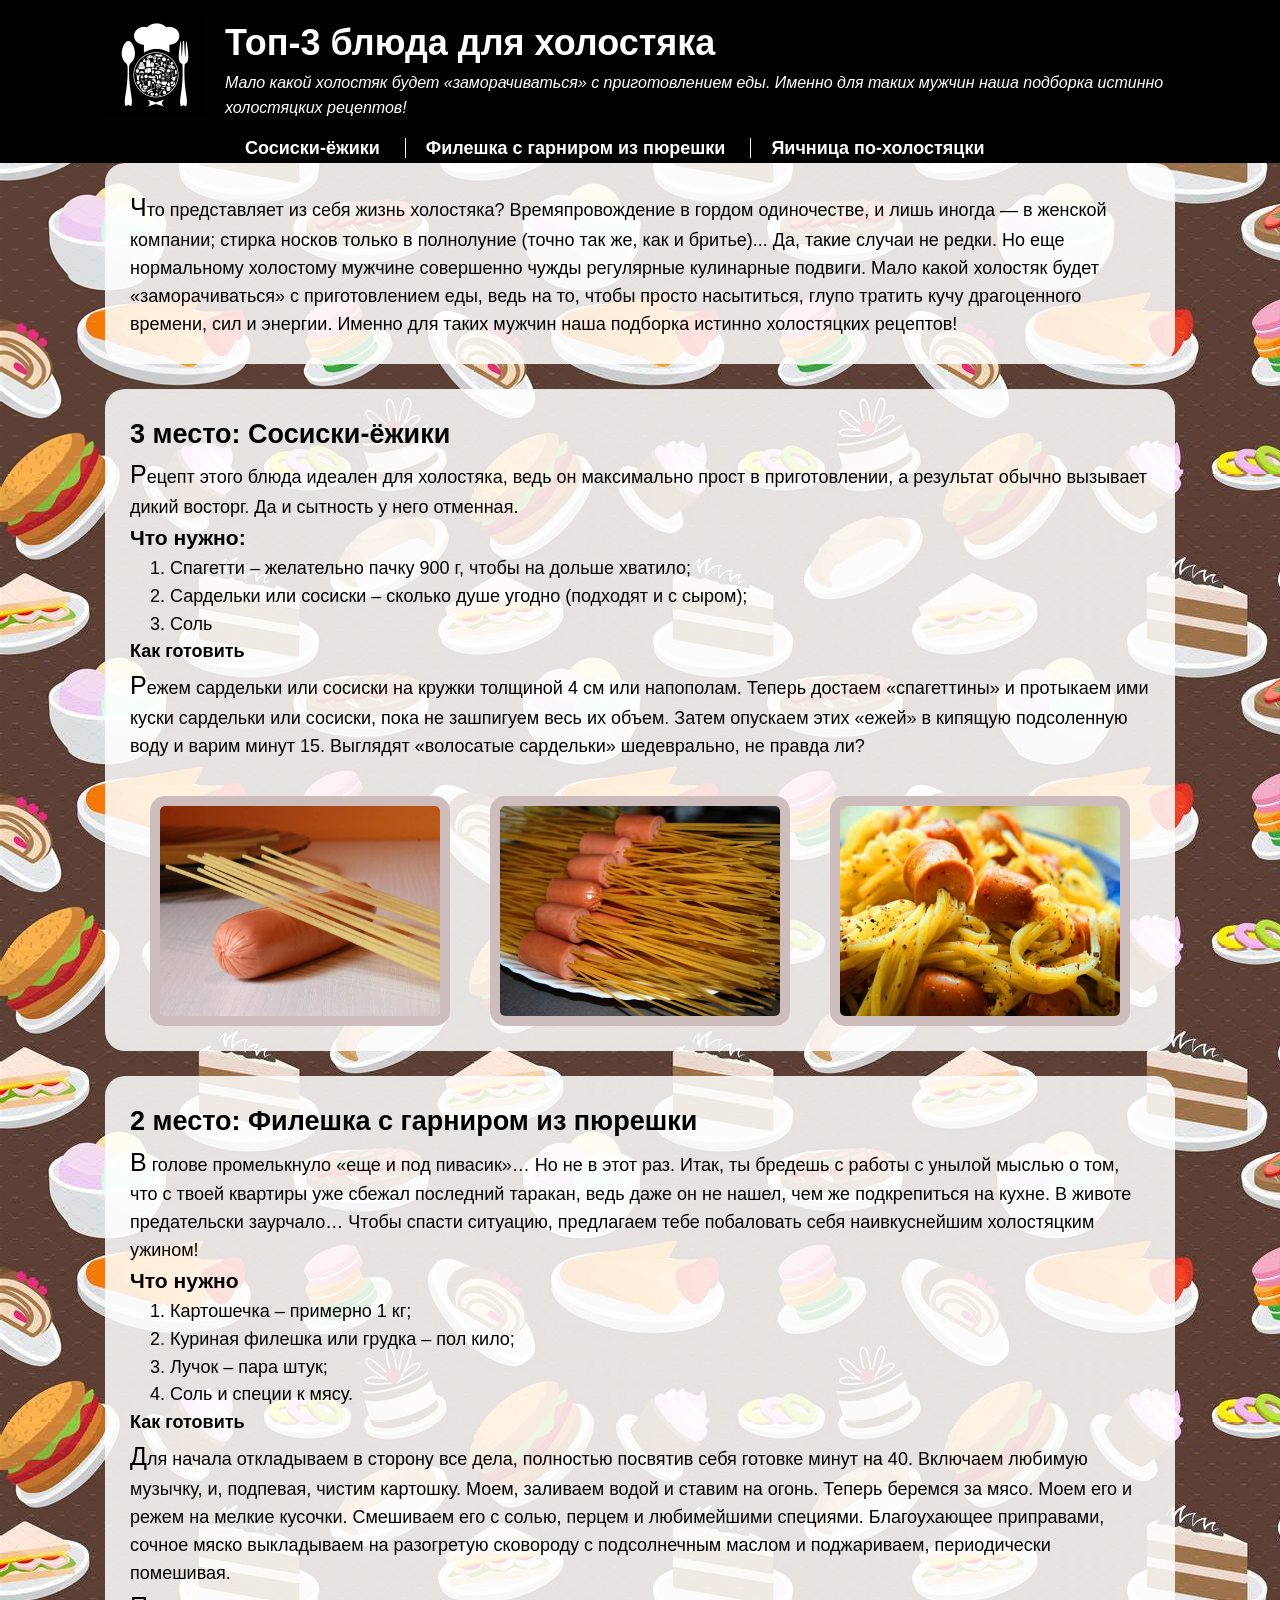
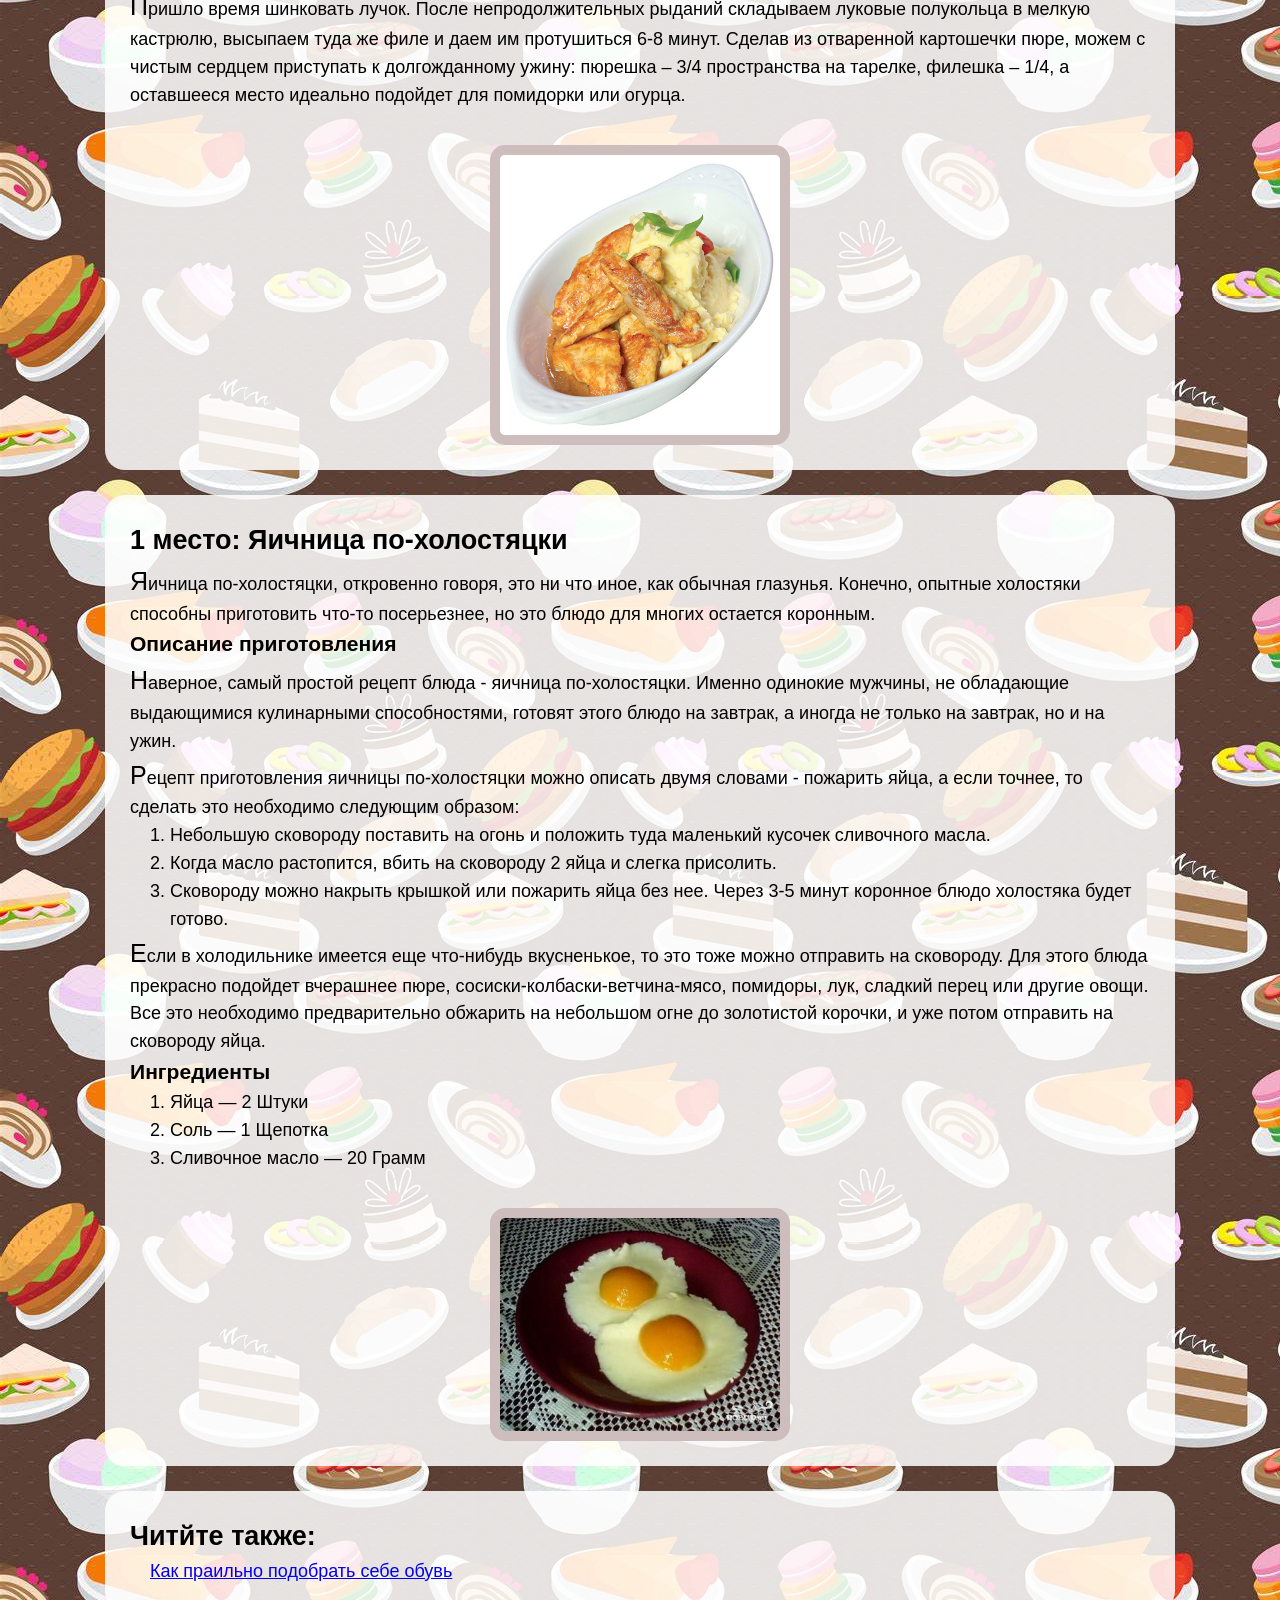
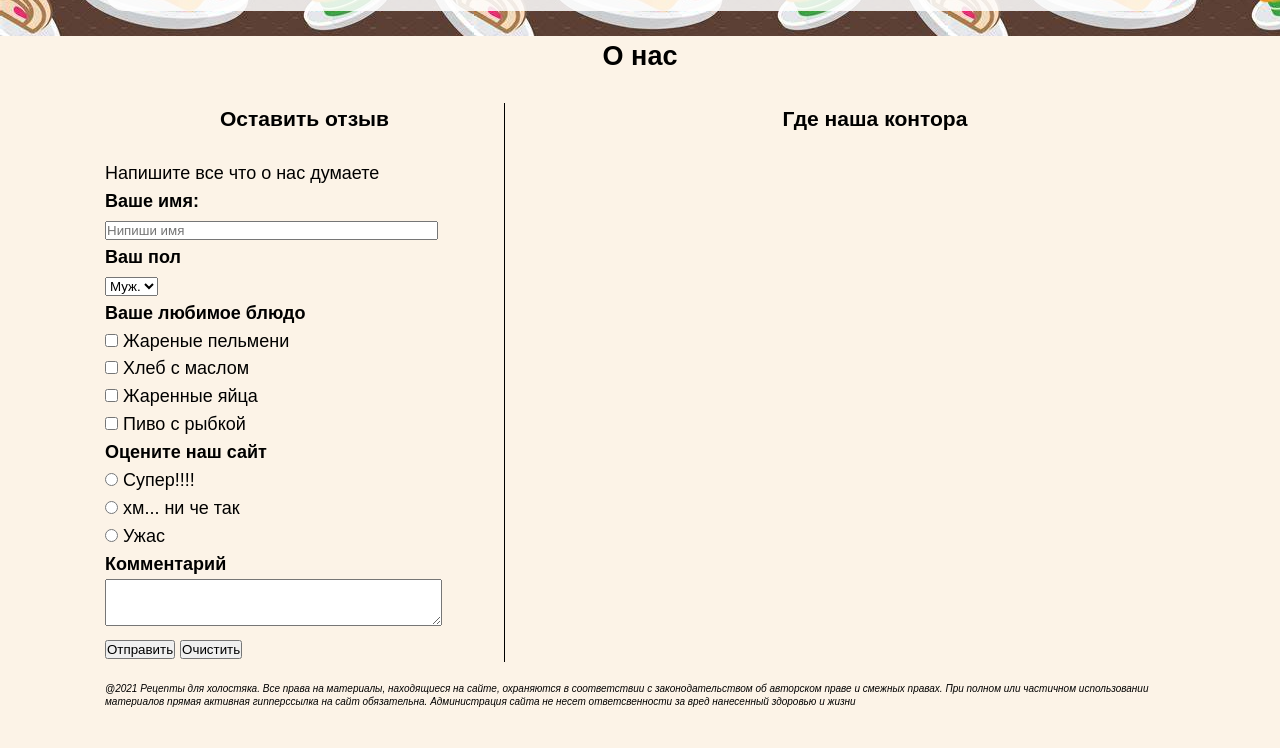
<file: homeWork 12 HTML+CSS/index.html>
<!DOCTYPE html>
<html lang="ru">
<head>
	<meta charset="UTF-8">
	<title>Рецепты для холостяка</title>
	<link rel="stylesheet" href="css/style.css">
	<link rel="shortcut icon" href="favicon.png">
</head>
<body>
	
	<header>
		<div class="container">
			<div class="clearfix">
				<div class="logo">
					<a href="#">
						<img src="images/logo.jpg" alt="">
					</a>
				</div>
				<div class="pagename">
					<h1>Топ-3 блюда для холостяка</h1>
					<p>Мало какой холостяк будет «заморачиваться» с приготовлением еды. Именно для таких мужчин наша подборка истинно холостяцких рецептов!</p>
				</div>
			</div>
			<nav>
				<ul>
					<li><a href="#sosiska">Сосиски-ёжики</a></li>
  					<li><a href="#fileshka">Филешка с гарниром из пюрешки</a></li>
  					<li><a href="#eggs">Яичница по-холостяцки</a></li>
  				</ul>
			</nav>
		</div>
	</header>
	<main>
		<div class="container">
			<div class="dish">
				<p>Что представляет из себя жизнь холостяка? Времяпровождение в гордом одиночестве, и лишь иногда — в женской компании; стирка носков только в полнолуние (точно так же, как и бритье)... Да, такие случаи не редки. Но еще нормальному холостому мужчине совершенно чужды регулярные кулинарные подвиги. Мало какой холостяк будет «заморачиваться» с приготовлением еды, ведь на то, чтобы просто насытиться, глупо тратить кучу драгоценного времени, сил и энергии. Именно для таких мужчин наша подборка истинно холостяцких рецептов!</p>
			</div>

			<div class="dish">
				<h2 id="sosiska">3 место: Сосиски-ёжики</h2>
				<p>Рецепт этого блюда идеален для холостяка, ведь он максимально прост в приготовлении, а результат обычно вызывает дикий восторг. Да и сытность у него отменная.</p>

				<h3>Что нужно:</h3>

				<ol>
					<li>Спагетти – желательно пачку 900 г, чтобы на дольше хватило;</li>
					<li>Сардельки или сосиски – сколько душе угодно (подходят и с сыром);</li>
					<li>Соль</li>
				</ol>

				<h4>Как готовить</h4>

				<p>Режем сардельки или сосиски на кружки толщиной 4 см или напополам. Теперь достаем «спагеттины» и протыкаем ими куски сардельки или сосиски, пока не зашпигуем весь их объем. Затем опускаем этих «ежей» в кипящую подсоленную воду и варим минут 15. Выглядят «волосатые сардельки» шедеврально, не правда ли?</p>

				<div class="photo">
					<img src="images/sosik-ezhik-1.jpg" alt="Сосиски-ёжики">
					<img src="images/sosik-ezhik-2.jpg" alt="Сосиски-ёжики">
					<img src="images/sosik-ezhik-3.jpg" alt="Сосиски-ёжики">
				</div>

			</div>

			<div class="dish">
				
				<h2 id="fileshka">2 место: Филешка с гарниром из пюрешки</h2>

				<p>В голове промелькнуло «еще и под пивасик»… Но не в этот раз. Итак, ты бредешь с работы с унылой мыслью о том, что с твоей квартиры уже сбежал последний таракан, ведь даже он не нашел, чем же подкрепиться на кухне. В животе предательски заурчало… Чтобы спасти ситуацию, предлагаем тебе побаловать себя наивкуснейшим холостяцким ужином!</p>

				<h3>Что нужно</h3>

				<ol>
					<li>Картошечка – примерно 1 кг;</li>
					<li>Куриная филешка или грудка – пол кило;</li>
					<li>Лучок – пара штук;</li>
					<li>Соль и специи к мясу.</li>
				</ol>

				<h4>Как готовить</h4>

				<p>Для начала откладываем в сторону все дела, полностью посвятив себя готовке минут на 40. Включаем любимую музычку, и, подпевая, чистим картошку. Моем, заливаем водой и ставим на огонь. Теперь беремся за мясо. Моем его и режем на мелкие кусочки. Смешиваем его с солью, перцем и любимейшими специями. Благоухающее приправами, сочное мяско выкладываем на разогретую сковороду с подсолнечным маслом и поджариваем, периодически помешивая.</p>

				<p>Пришло время шинковать лучок. После непродолжительных рыданий складываем луковые полукольца в мелкую кастрюлю, высыпаем туда же филе и даем им протушиться 6-8 минут. Сделав из отваренной картошечки пюре, можем с чистым сердцем приступать к долгожданному ужину: пюрешка – 3/4 пространства на тарелке, филешка – 1/4, а оставшееся место идеально подойдет для помидорки или огурца.</p>

					<div class="photo">
						<img src="images/fileshka.jpg" alt="">
					</div>

			</div>

			<div class="dish">
				
				<h2 id="eggs">1 место: Яичница по-холостяцки</h2>

				<p>Яичница по-холостяцки, откровенно говоря, это ни что иное, как обычная глазунья. Конечно, опытные холостяки способны приготовить что-то посерьезнее, но это блюдо для многих остается коронным.</p>

				<h3>Описание приготовления</h3>

				<p>Наверное, самый простой рецепт блюда - яичница по-холостяцки. Именно одинокие мужчины, не обладающие выдающимися кулинарными способностями, готовят этого блюдо на завтрак, а иногда не только на завтрак, но и на ужин.</p>

				<p>Рецепт приготовления яичницы по-холостяцки можно описать двумя словами - пожарить яйца, а если точнее, то сделать это необходимо следующим образом:</p>

				<ol>
					<li>Небольшую сковороду поставить на огонь и положить туда маленький кусочек сливочного масла.</li>
					<li>Когда масло растопится, вбить на сковороду 2 яйца и слегка присолить.</li>
					<li>Сковороду можно накрыть крышкой или пожарить яйца без нее. Через 3-5 минут коронное блюдо холостяка будет готово.</li>
				</ol>

				<p>Если в холодильнике имеется еще что-нибудь вкусненькое, то это тоже можно отправить на сковороду. Для этого блюда прекрасно подойдет вчерашнее пюре, сосиски-колбаски-ветчина-мясо, помидоры, лук, сладкий перец или другие овощи. Все это необходимо предварительно обжарить на небольшом огне до золотистой корочки, и уже потом отправить на сковороду яйца.</p>

				<h3>Ингредиенты</h3>

				<ol>
					<li>Яйца  — 2 Штуки</li>
					<li>Соль  — 1 Щепотка</li>
					<li>Сливочное масло  — 20 Грамм</li>
				</ol>

				<div class="photo">
					<img src="images/yaichnica_po-holostyacki-79745.jpg" alt="">
				</div>
			</div>

			<div class="container">
				<div class="dish alsoread">
					<h2>Читйте также:</h2>
					<ul>
						<li><a href="pages/shoes-size.html">Как праильно подобрать себе обувь</a></li>
					</ul>
				</div>
			</div>
		</div>
	</main>

	<footer>
		<div class="container">
			<div class="footerhead">
				<h2>О нас</h2>
			</div>
			<div class="contacts">
				<div class="forma">
					<h3>Оставить отзыв</h3>

					<p>Напишите все что о нас думаете</p>

  			<form name="commentarii">
  				
  				<div>
  					<h4>Ваше имя:</h4>

  					   	<input type="text" size="40" name="name" placeholder="Нипиши имя">
  					
  					<h4>Ваш пол</h4>

  					<select name="" id="">
						<option value="male">Муж.</option>
						<option value="female">Жен.</option>
  					</select>
  				

  					<h4>Ваше любимое блюдо</h4>
  						<input type="checkbox" id="dish1" value="zharenyie_pelmeni">
  						<label for="zharenyie_pelmeni">Жареные пельмени</label><Br>
  						<input type="checkbox" id="dish2" value="hleb_s_maslom">
  						<label for="hleb_s_maslom">Хлеб с маслом</label><Br>
  						<input type="checkbox" id="dish3" value="zharenyie_yayca">
  						<label for="zharenyie_yayca">Жаренные яйца</label><Br>
  						<input type="checkbox" id="dish4" value="pivo_s_ryboi">
  						<label for="pivo_s_ryboi">Пиво с рыбкой</label><Br>

					<h4>Оцените наш сайт</h4>
						<input type="radio" name="rating" value="super"> Супер!!!!<Br>
						<input type="radio" name="rating" value="good"> хм... ни че так<Br>
					    <input type="radio" name="rating" value="poor"> Ужас<Br>

  					<h4>Комментарий</h4>
		   				<textarea name="comment" cols="40" rows="3"></textarea></p>
			  			<input type="submit" value="Отправить">
			   			<input type="reset" value="Очистить">
			   	</div>	
 			</form>
				</div>

				<div class="mapa">
					<h3>Где наша контора</h3>
					<div>
  						<iframe src="https://www.google.com/maps/embed?pb=!1m18!1m12!1m3!1d2612.409350228711!2d-61.591693115689544!3d16.255484869961233!2m3!1f0!2f0!3f0!3m2!1i1024!2i768!4f13.1!3m3!1m2!1s0x8c1346a457a7bc23%3A0xf0fc7970aca546f8!2sEcole%20M%C3%A9rosier%20NARBAL!5e0!3m2!1sru!2sua!4v1612034726055!5m2!1sru!2sua" width="600" height="450" frameborder="0" style="border:0;" allowfullscreen="" aria-hidden="false" tabindex="0"></iframe>
  					</div>
				</div>
			</div>
			<div class="copyright">
	  			<p>@2021 Рецепты для холостяка. Все права на материалы, находящиеся на сайте, охраняются в соответствии с законодательством об авторском праве и смежных правах. При полном или частичном использовании материалов прямая активная гипперссылка на сайт обязательна. Администрация сайта не несет ответсвенности за вред нанесенный здоровью и жизни</p>
	  		</div>
		</div>
	</footer>
</body>
</html>
</file>
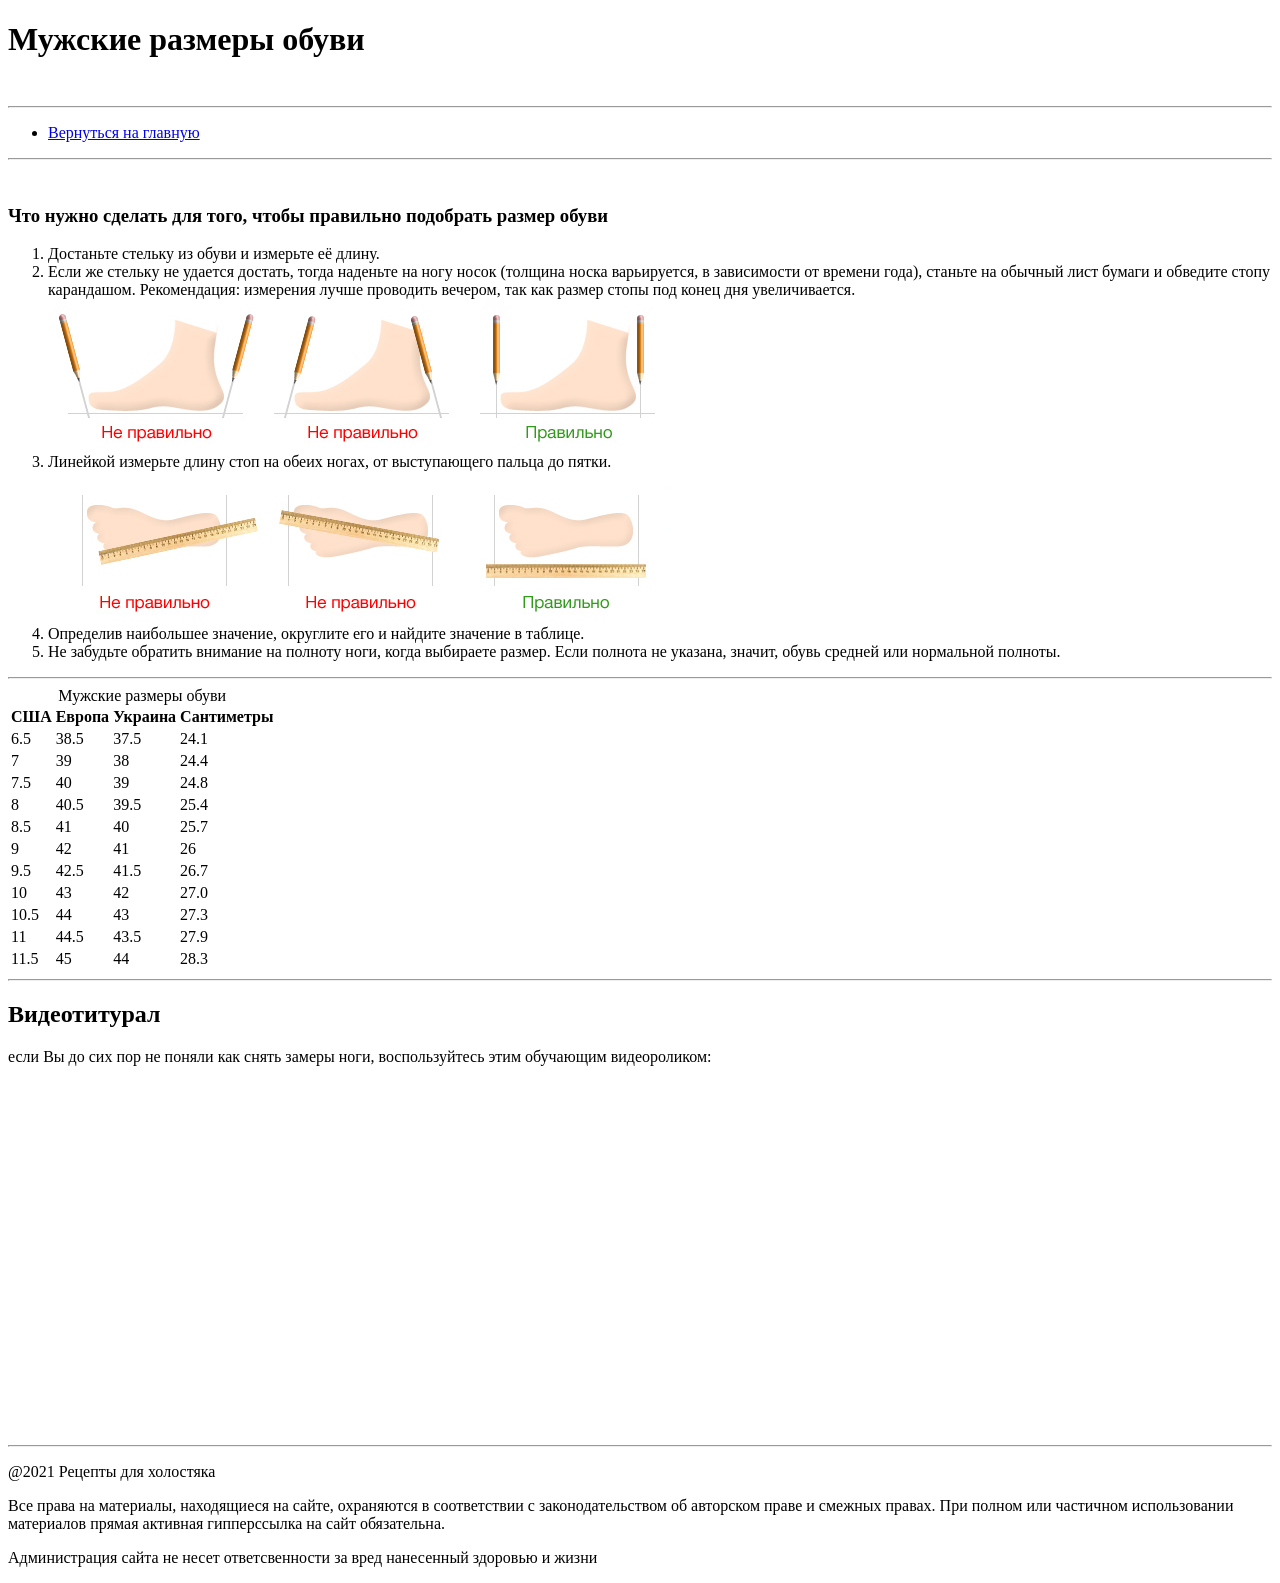
<file: homeWork 11 HTML+CSS/pages/shoes-size.html>
<!DOCTYPE html>
<html>
<head>
	<meta charset="utf-8">
	<title>Мужские размеры обуви</title>
</head>
<body>

	<h1>Мужские размеры обуви</h1>
<br>
<hr>
	<nav>
		<ul>
			<li><a href="../index.html">Вернуться на главную</a></li>
		</ul>
	</nav>

<hr>
<br>
  	
  	<main>
  		<div>
  			<h3>Что нужно сделать для того, чтобы правильно подобрать размер обуви</h3>
  			<ol>
  				<li>Достаньте стельку из обуви и измерьте её длину.</li>
  				<li>Если же стельку не удается достать, тогда наденьте на ногу носок (толщина носка варьируется, в зависимости от времени года), станьте на обычный лист бумаги и обведите стопу карандашом. Рекомендация: измерения лучше проводить вечером, так как размер стопы под конец дня увеличивается. <br>
  				<img src="../images/help_size_1.jpg" alt="как держать линейку"></li>
  				<li>Линейкой измерьте длину стоп на обеих ногах, от выступающего пальца до пятки. <br>
  				<img src="../images/help_size_2.jpg" alt="как держать линейку"></li>
  				<li>Определив наибольшее значение, округлите его и найдите значение в таблице.</li>
  				<li>Не забудьте обратить внимание на полноту ноги, когда выбираете размер. Если полнота не указана, значит, обувь средней или нормальной полноты.</li>
  			</ol>
  		</div>
  		<hr>
  		<div>
  			<table>
  				<caption>Мужские размеры обуви</caption>
  				<tr>
  					<th>США</th>
  					<th>Европа</th>
  					<th>Украина</th>
  					<th>Сантиметры</th>
  				</tr>
  				<tr>
  					<td>6.5</td>
  					<td>38.5</td>
  					<td>37.5</td>
  					<td>24.1</td>
  				</tr>
  				<tr>
  					<td>7</td>
  					<td>39</td>
  					<td>38</td>
  					<td>24.4</td>
  				</tr>
  				<tr>
  					<td>7.5</td>
  					<td>40</td>
  					<td>39</td>
  					<td>24.8</td>
  				</tr>
  				<tr>
  					<td>8</td>
  					<td>40.5</td>
  					<td>39.5</td>
  					<td>25.4</td>
  				</tr>
  				<tr>
  					<td>8.5</td>
  					<td>41</td>
  					<td>40</td>
  					<td>25.7</td>
  				</tr>
  				<tr>
  					<td>9</td>
  					<td>42</td>
  					<td>41</td>
  					<td>26</td>
  				</tr>
  				<tr>
  					<td>9.5</td>
  					<td>42.5</td>
  					<td>41.5</td>
  					<td>26.7</td>
  				</tr>
  				<tr>
  					<td>10</td>
  					<td>43</td>
  					<td>42</td>
  					<td>27.0</td>
  				</tr>
  				<tr>
  					<td>10.5</td>
  					<td>44</td>
  					<td>43</td>
  					<td>27.3</td>
  				</tr>
  				<tr>
  					<td>11</td>
  					<td>44.5</td>
  					<td>43.5</td>
  					<td>27.9</td>
  				</tr>
  				<tr>
  					<td>11.5</td>
  					<td>45</td>
  					<td>44</td>
  					<td>28.3</td>
  				</tr>
  			</table>
  		</div>
  		<hr>
  		<div>
  			<h2>Видеотитурал</h2>
  			<p>если Вы до сих пор не поняли как снять замеры ноги, воспользуйтесь этим обучающим видеороликом:</p> <br>

  			<div>
  				<iframe width="560" height="315" src="https://www.youtube.com/embed/e6-MKP92Gfs" frameborder="0" allow="accelerometer; autoplay; clipboard-write; encrypted-media; gyroscope; picture-in-picture" allowfullscreen></iframe>
  			</div>
  		</div>
  	</main>
  	<footer>
  		<br>
  		<hr>
  		<div>
  			<p>@2021 Рецепты для холостяка</p>
  			<p>Все права на материалы, находящиеся на сайте, охраняются в соответствии с законодательством об авторском праве и смежных правах. При полном или частичном использовании материалов прямая активная гипперссылка на сайт обязательна.</p>
  			<p>Администрация сайта не несет ответсвенности за вред нанесенный здоровью и жизни</p>
  		</div>
  	</footer>
</body>
</html>
</file>
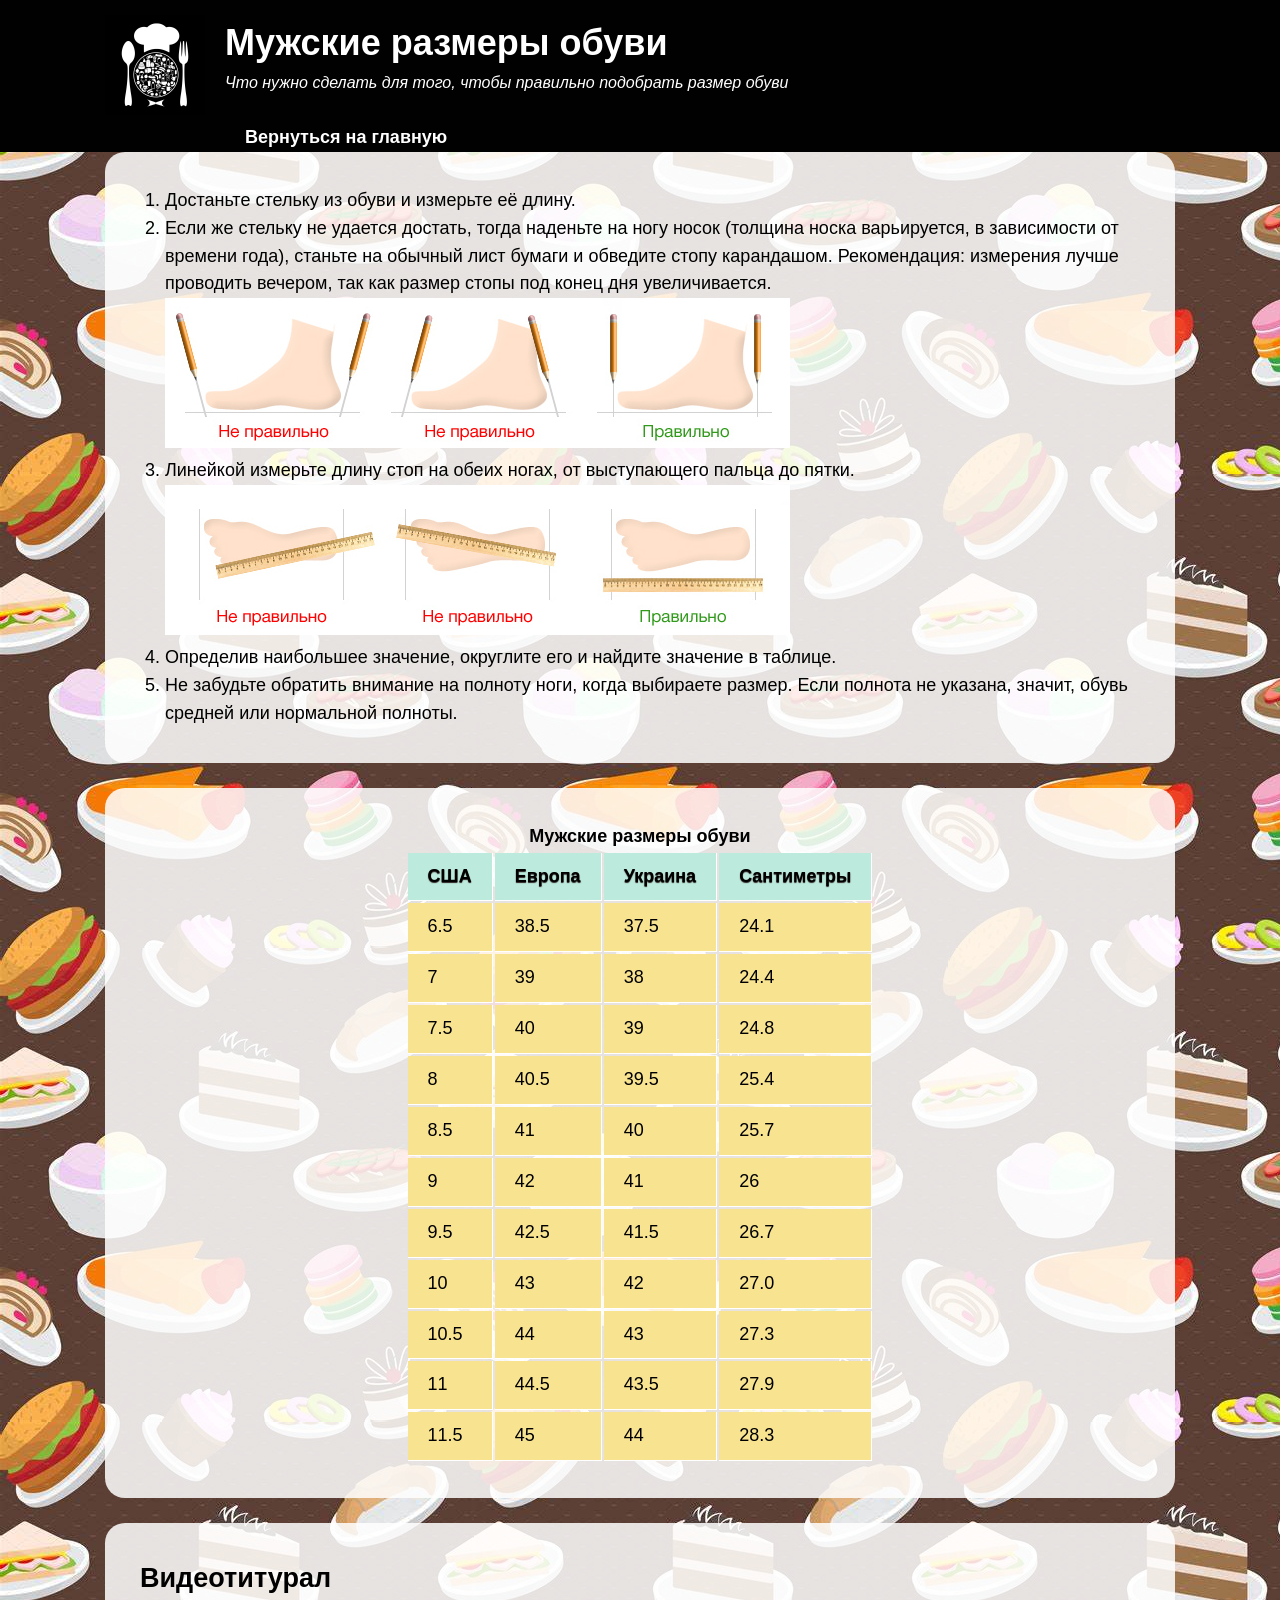
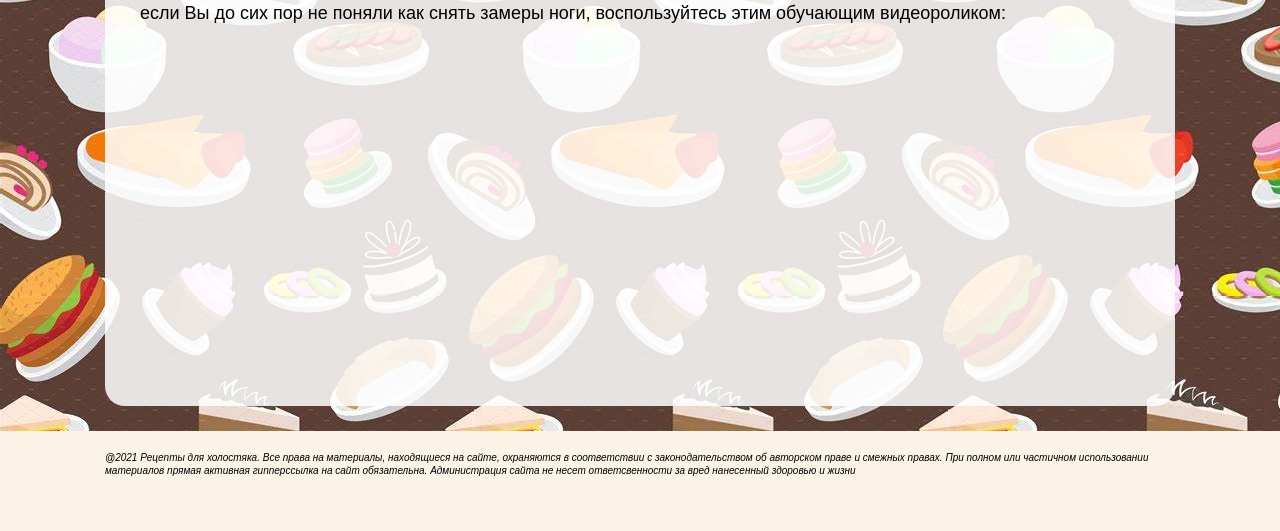
<file: homeWork 12 HTML+CSS/pages/shoes-size.html>
<!DOCTYPE html>
<html>
<head>
	<meta charset="utf-8">
	<title>Мужские размеры обуви</title>
  <link rel="stylesheet" href="../css/style.css">
  <link rel="shortcut icon" href="../favicon.png">
</head>
<body>

<header>
    <div class="container">
      <div class="clearfix">
        <div class="logo">
          <a href="../index.html">
            <img src="../images/logo.jpg" alt="">
          </a>
        </div>
        <div class="pagename">
          <h1>Мужские размеры обуви</h1>
          <p>Что нужно сделать для того, чтобы правильно подобрать размер обуви</p>
        </div>
      </div>
        <nav>
          <ul>
            <li><a href="../index.html">Вернуться на главную</a></li>
          </ul>
        </nav>
    </div>
  </header>

  	<main>
      <div class="container">
    		<div class="shoes">
    			<ol>
    				<li>Достаньте стельку из обуви и измерьте её длину.</li>
    				<li>Если же стельку не удается достать, тогда наденьте на ногу носок (толщина носка варьируется, в зависимости от времени года), станьте на обычный лист бумаги и обведите стопу карандашом. Рекомендация: измерения лучше проводить вечером, так как размер стопы под конец дня увеличивается. <br>
    				<img src="../images/help_size_1.jpg" alt="как держать линейку"></li>
    				<li>Линейкой измерьте длину стоп на обеих ногах, от выступающего пальца до пятки. <br>
    				<img src="../images/help_size_2.jpg" alt="как держать линейку"></li>
    				<li>Определив наибольшее значение, округлите его и найдите значение в таблице.</li>
    				<li>Не забудьте обратить внимание на полноту ноги, когда выбираете размер. Если полнота не указана, значит, обувь средней или нормальной полноты.</li>
    			</ol>
    		</div>

    		<div class="shoes">
          <div class="tablica">
      			<table>
      				<caption>Мужские размеры обуви</caption>
      				<tr>
      					<th>США</th>
      					<th>Европа</th>
      					<th>Украина</th>
      					<th>Сантиметры</th>
      				</tr>
      				<tr>
      					<td>6.5</td>
      					<td>38.5</td>
      					<td>37.5</td>
      					<td>24.1</td>
      				</tr>
      				<tr>
      					<td>7</td>
      					<td>39</td>
      					<td>38</td>
      					<td>24.4</td>
      				</tr>
      				<tr>
      					<td>7.5</td>
      					<td>40</td>
      					<td>39</td>
      					<td>24.8</td>
      				</tr>
      				<tr>
      					<td>8</td>
      					<td>40.5</td>
      					<td>39.5</td>
      					<td>25.4</td>
      				</tr>
      				<tr>
      					<td>8.5</td>
      					<td>41</td>
      					<td>40</td>
      					<td>25.7</td>
      				</tr>
      				<tr>
      					<td>9</td>
      					<td>42</td>
      					<td>41</td>
      					<td>26</td>
      				</tr>
      				<tr>
      					<td>9.5</td>
      					<td>42.5</td>
      					<td>41.5</td>
      					<td>26.7</td>
      				</tr>
      				<tr>
      					<td>10</td>
      					<td>43</td>
      					<td>42</td>
      					<td>27.0</td>
      				</tr>
      				<tr>
      					<td>10.5</td>
      					<td>44</td>
      					<td>43</td>
      					<td>27.3</td>
      				</tr>
      				<tr>
      					<td>11</td>
      					<td>44.5</td>
      					<td>43.5</td>
      					<td>27.9</td>
      				</tr>
      				<tr>
      					<td>11.5</td>
      					<td>45</td>
      					<td>44</td>
      					<td>28.3</td>
      				</tr>
      			</table>
          </div>
    		</div>


    		<div class="shoes">
    			<h2>Видеотитурал</h2>
    			<p>если Вы до сих пор не поняли как снять замеры ноги, воспользуйтесь этим обучающим видеороликом:</p> <br>

    			<div class="video">
    				<iframe width="560" height="315" src="https://www.youtube.com/embed/e6-MKP92Gfs" frameborder="0" allow="accelerometer; autoplay; clipboard-write; encrypted-media; gyroscope; picture-in-picture" allowfullscreen></iframe>
    			</div>
    		</div>
      </div>
  	</main>
  <footer>
    <div class="container">
      <div class="copyright">
          <p>@2021 Рецепты для холостяка. Все права на материалы, находящиеся на сайте, охраняются в соответствии с законодательством об авторском праве и смежных правах. При полном или частичном использовании материалов прямая активная гипперссылка на сайт обязательна. Администрация сайта не несет ответсвенности за вред нанесенный здоровью и жизни</p>
        </div>
    </div>
  </footer>
</body>
</html>
</file>
<file: homeWork 12 HTML+CSS/css/style.css>
*{
	margin: 0;
	padding: 0;
	box-sizing: border-box;
}

html,
body{
	width: 100%;
	height: 100%;
	background-image: url(../images/bcg-images.jfif);
	background-repeat: repeat;
	font-size: 18px;
    line-height: 1.3;
    font-family: "PT Sans", Arial, Tahoma, Geneva, sans-serif;
    line-height: 1.55;
}

.container{
	width: 1070px;
	min-width: 300px;
	top: 0;
	bottom: 0;
	left: 0;
	right: 0;
	margin: auto;
}

.clearfix::after{
	content: '';
	display: table;
	clear: both;
}

/* header */

header{
	background-color: #010101;
	padding-top: 15px;
	color: #FFFFFF;
	position: sticky;
	top: 0;
}

.logo{
	width: 100px;
	display: table;
	float: left;
}

.logo img{
	height: 100px;
}

.pagename{
	width: 950px;
	min-width: : 600px;
	float: right;
	display: table;
}

.pagename p{
	font-size: 16px;
	font-style: italic;
	padding-bottom: 15px;
}

nav ul li{
	display: inline;
	list-style-type: none;
	border-left: 1px solid white;
}

nav ul li:first-child{
	margin-left: 120px;
	border: none;
}

nav ul li a{
	text-decoration: none;
	color: #FFFFFF;
	font-weight: bold;
	margin-right: 20px;
	margin-left: 20px;
}

nav ul li a:hover{
	color: #F5950B;
}

/* main */

.dish{
	width: 100%;
	min-height: 100px;
	background-color: rgba(255,255,255,0.85);
	padding: 25px;
	margin-bottom: 25px;
	border-radius: 20px;
}

.dish ol{
	padding-left: 40px;
}

.dish p::first-letter {
    font-size: 25px; 
   }

  .alsoread li{
  	list-style-type: none;
  	padding-left: 20px;
  }

.photo{
	display: flex;
	justify-content: space-around;
	margin-top: 35px;
}

.photo img{
	width: 300px;
	border: 10px solid #CDBDBD;
	border-radius: 15px;
}
/* footer */

footer{
	min-height: 100px;
	background-color: #fcf3e7;
}

.footerhead h2{
	display: block;
	text-align: center;
	padding-bottom: 25px;
}

.contacts{
	display: flex;
	justify-content: space-between;
}

.forma{
	width: 400px;
	border-right: 1px solid black;
}

.forma h3{
	display: block;
	text-align: center;
	padding-bottom: 25px;
}

.mapa{
	width: 600px;
}

.mapa h3{
	display: block;
	text-align: center;
	padding-bottom: 25px;
}

.copyright{
	padding-top: 20px;
	padding-bottom: 40px;
}

.copyright p{
	font-style: italic;
	font-size: 10px;
    line-height: 1.3;
}

/* shoes page */

.shoes{
	width: 100%;
	min-height: 100px;
	background-color: rgba(255,255,255,0.85);
	padding: 25px;
	margin-bottom: 25px;
	border-radius: 20px;
	padding: 35px;
}

.shoes ol li{
	margin-left: 25px;
}

.tablica{
	display: flex;
	justify-content: center;
}

.shoes table caption{
	font-weight: bold;
}

.shoes table th{
background: #BCEBDD;
color: black;
text-shadow: 0 1px 1px #2D2020;
padding: 10px 20px;
}

.shoes table td {
padding: 10px 20px;
background: #F8E391;
}

.shoes table th, td {
border-style: solid;
border-width: 0 1px 1px 0;
border-color: white;
}

.video{
	display: flex;
	justify-content: center;
}
</file>
